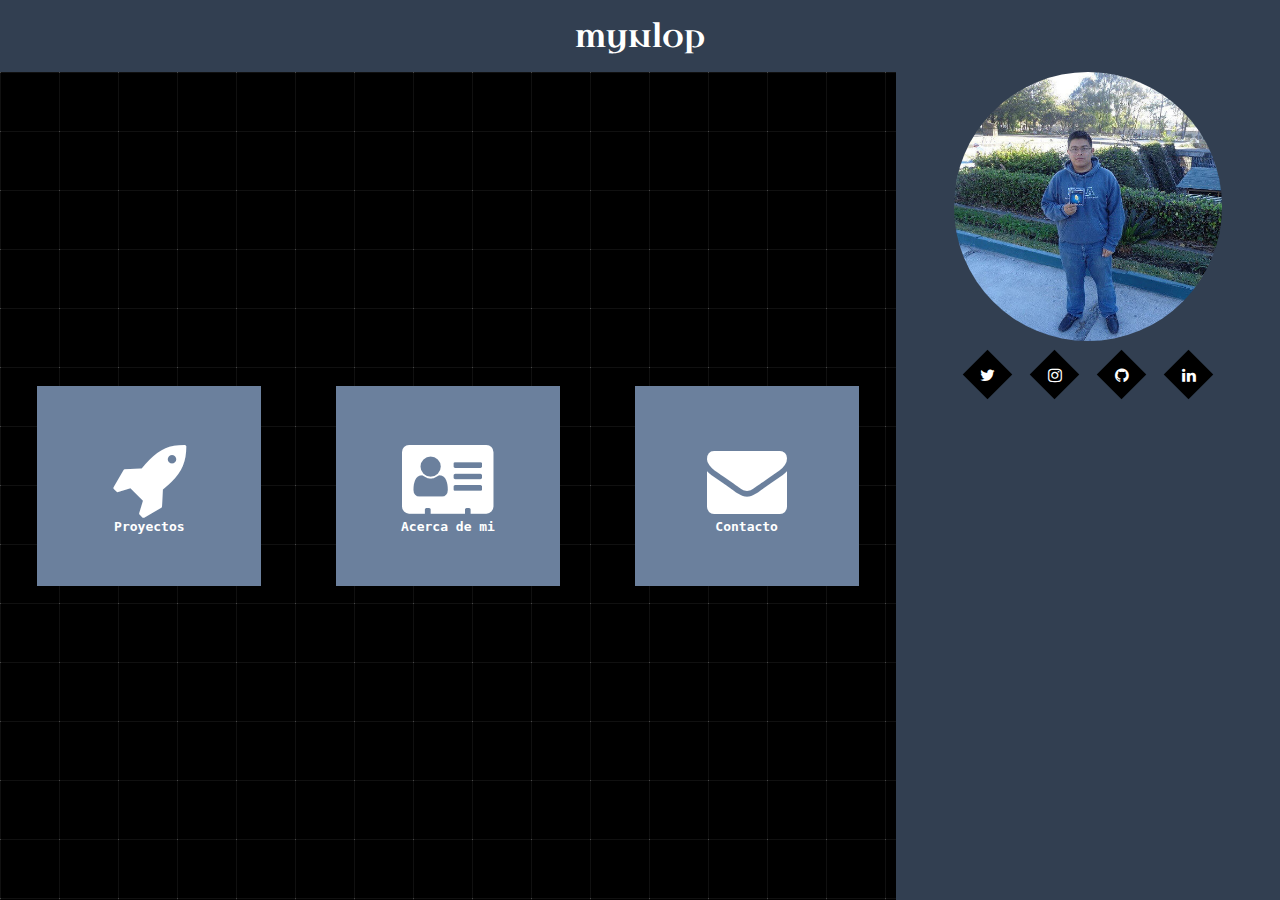
<file: index.html>
<!DOCTYPE html>
<html lang="es">
<head>
    <meta charset="UTF-8">
    <meta name="viewport" content="width=device-width, initial-scale=1.0">
    <meta http-equiv="X-UA-Compatible" content="ie=edge">
    <title>mynlop</title>
    <!--favion-->
    <link rel="icon" href="imagenes/icon.png">
    <!--Import Google Icon Font-->
    <link href="https://fonts.googleapis.com/icon?family=Material+Icons" rel="stylesheet">
    <link href="https://fonts.googleapis.com/css?family=Uncial+Antiqua" rel="stylesheet">
    <!--Import fontawesome-->
    <link rel="stylesheet" href="css/font-awesome.min.css">
    <link type="text/css" rel="stylesheet" href="css/style.css">
    <!--Google  Analytics-->
    <script>
        (function(i,s,o,g,r,a,m){i['GoogleAnalyticsObject']=r;i[r]=i[r]||function(){
        (i[r].q=i[r].q||[]).push(arguments)},i[r].l=1*new Date();a=s.createElement(o),
        m=s.getElementsByTagName(o)[0];a.async=1;a.src=g;m.parentNode.insertBefore(a,m)
        })(window,document,'script','https://www.google-analytics.com/analytics.js','ga');

        ga('create', 'UA-96728108-1', 'auto');
        ga('send', 'pageview');
    </script>
    <!--Termina  Google  Analytics-->
</head>
<body>
    <!--navbar-->
    <div class="head">
        <a href="index.html">mynlop</a>
        <span class="informacion"><i class="fa fa-user-circle fa-2x" aria-hidden="true"></i></span>
    </div>
    <!--termina navbar-->
    <!--body-->
    <div class="pagina">
        <div class="areaTrabajo">
            <div class="carta"><a href="proyectos.html"><i class="fa fa-rocket fa-5x" aria-hidden="true"></i><b>Proyectos</b></a></div>
            <div class="carta"><a href="acerca.html"><i class="fa fa-address-card fa-5x" aria-hidden="true"></i><b>Acerca de mi</b></a></div>
            <div class="carta"><a href="contacto.html"><i class="fa fa-envelope fa-5x" aria-hidden="true"></i><b>Contacto</b></a></div>
        </div>
        <div class="areaInfo ">
            <div class="personal">
                <div class="foto">
                    <img src="imagenes/yo.jpg" alt="Imagen de perfil" width="100%">
                </div>
                <div class="info"></div>
                <ul class="redes">
                    <li><a href="https://twitter.com/@mynor_lop" target="_blank"><i class="fa fa-twitter"></i></a></li>
                    <li><a href="https://www.instagram.com/mynlop15/" target="_blank"><i class="fa fa-instagram"></i></a></li>
                    <li><a href="https://github.com/mynlop" target="_blank"><i class="fa fa-github"></i></a></li>
                    <li><a href="https://www.linkedin.com/in/mynlop" target="_blank"><i class="fa fa-linkedin"></i></a></li>
                </ul>
            </div>
        </div>
    </div>
    <!--termina el body -->

    <script type="text/javascript" src="https://ajax.googleapis.com/ajax/libs/jquery/3.1.1/jquery.min.js"></script>
    <script type="text/javascript" src="js/script.js"></script>
    
</body>
</html>
</file>
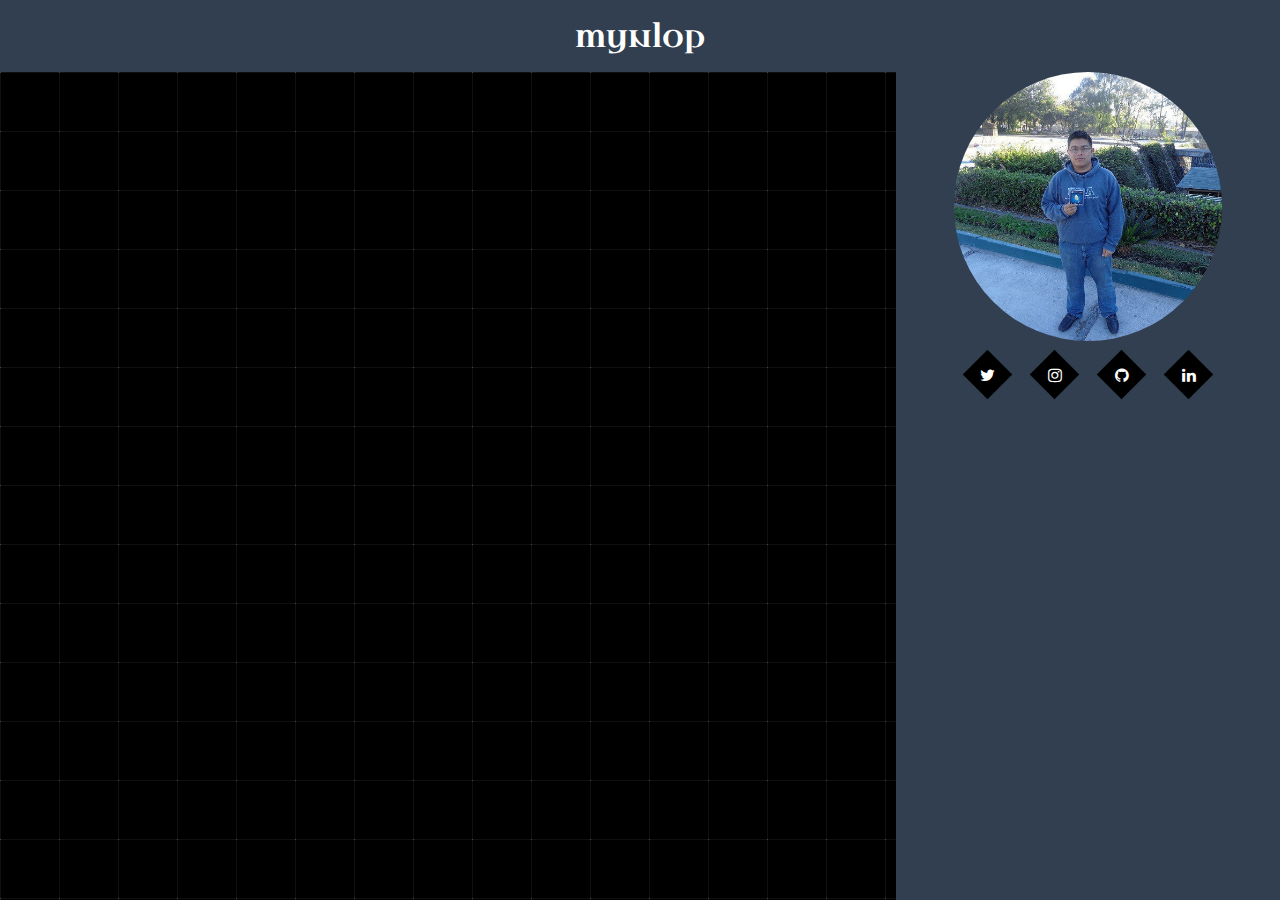
<file: acerca.html>
<!DOCTYPE html>
<html lang="es">
<head>
    <meta charset="UTF-8">
    <meta name="viewport" content="width=device-width, initial-scale=1.0">
    <meta http-equiv="X-UA-Compatible" content="ie=edge">
    <title>mynlop|Sobre mi|</title>
    <!--favion-->
    <link rel="icon" href="imagenes/icon.png">
    <!--Import Google Icon Font-->
    <link href="https://fonts.googleapis.com/icon?family=Material+Icons" rel="stylesheet">
    <link href="https://fonts.googleapis.com/css?family=Uncial+Antiqua" rel="stylesheet">
    <!--Import fontawesome-->
    <link rel="stylesheet" href="css/font-awesome.min.css">
    <link type="text/css" rel="stylesheet" href="css/style.css">
    <!--Google  Analytics-->
    <script>
        (function(i,s,o,g,r,a,m){i['GoogleAnalyticsObject']=r;i[r]=i[r]||function(){
        (i[r].q=i[r].q||[]).push(arguments)},i[r].l=1*new Date();a=s.createElement(o),
        m=s.getElementsByTagName(o)[0];a.async=1;a.src=g;m.parentNode.insertBefore(a,m)
        })(window,document,'script','https://www.google-analytics.com/analytics.js','ga');

        ga('create', 'UA-96728108-1', 'auto');
        ga('send', 'pageview');
    </script>
    <!--Termina  Google  Analytics-->
</head>
<body class="pg-Acerca">
    <!--navbar-->
    <div class="head">
        <a href="index.html">mynlop</a>
        <span class="informacion"><i class="fa fa-user-circle fa-2x" aria-hidden="true"></i></span>
    </div>
    <!--termina navbar-->
    <!--contacto-->
    <div class="pagina">
        <div class="areaTrabajo">
            <div class="acerca"></div>
        </div>
        <div class="areaInfo ">
            <div class="personal">
                <div class="foto">
                    <img src="imagenes/yo.jpg" alt="Imagen de perfil" width="100%">
                </div>
                <div class="info"></div>
                <ul class="redes">
                    <li><a href="https://twitter.com/@mynor_lop" target="_blank"><i class="fa fa-twitter"></i></a></li>
                    <li><a href="https://www.instagram.com/mynlop15/" target="_blank"><i class="fa fa-instagram"></i></a></li>
                    <li><a href="https://github.com/mynlop" target="_blank"><i class="fa fa-github"></i></a></li>
                    <li><a href="https://www.linkedin.com/in/mynlop" target="_blank"><i class="fa fa-linkedin"></i></a></li>
                </ul>
            </div>
        </div>
    </div>
    <!--termina contacto-->

    <script type="text/javascript" src="https://ajax.googleapis.com/ajax/libs/jquery/3.1.1/jquery.min.js"></script>
    <script type="text/javascript" src="js/about.js"></script>
    <script type="text/javascript" src="js/script.js"></script>
    
</body>
</html>
</file>
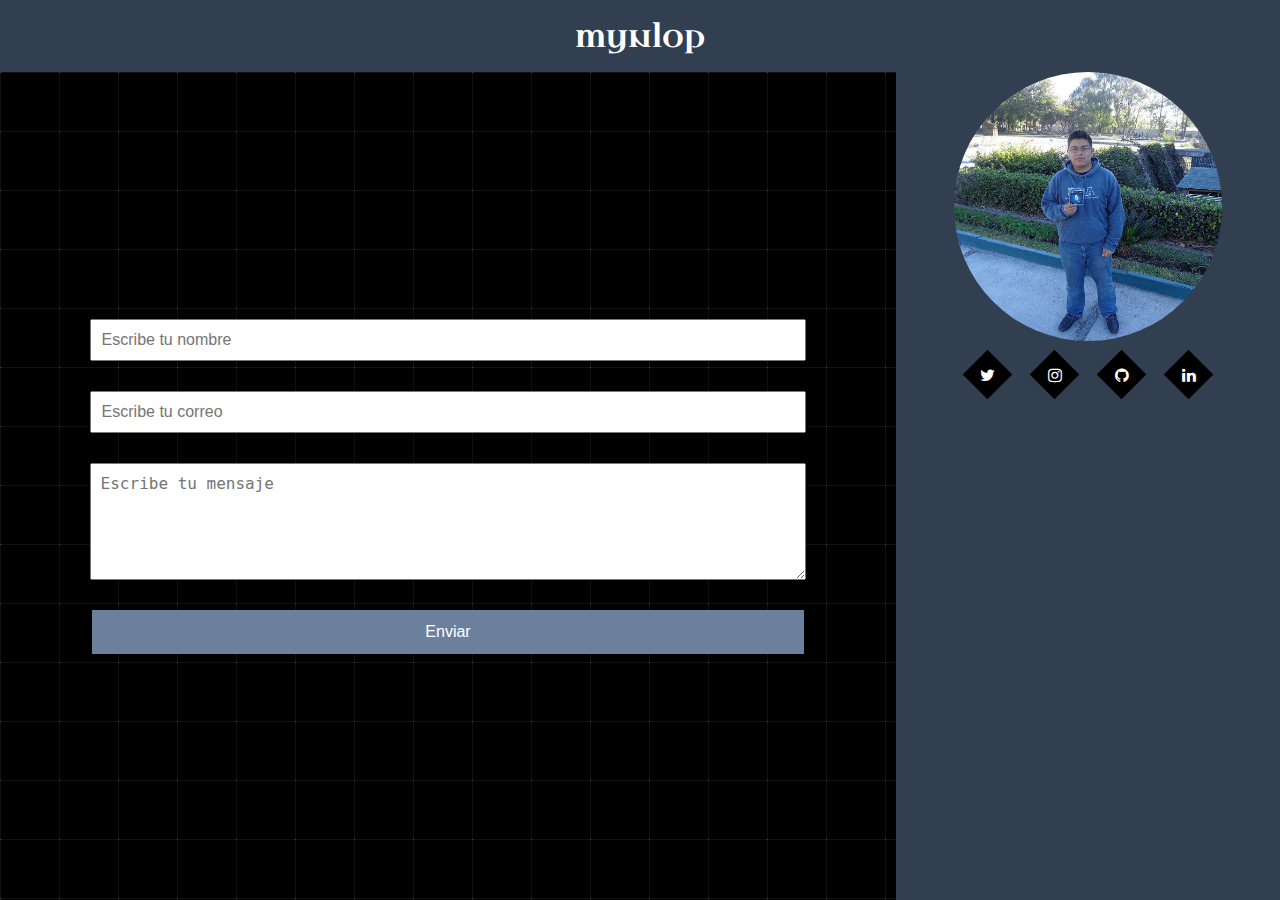
<file: contacto.html>
<!DOCTYPE html>
<html lang="es">
<head>
    <meta charset="UTF-8">
    <meta name="viewport" content="width=device-width, initial-scale=1.0">
    <meta http-equiv="X-UA-Compatible" content="ie=edge">
    <title>mynlop|Contacto|</title>
    <!--favion-->
    <link rel="icon" href="imagenes/icon.png">
    <!--Import Google Icon Font-->
    <link href="https://fonts.googleapis.com/icon?family=Material+Icons" rel="stylesheet">
    <link href="https://fonts.googleapis.com/css?family=Uncial+Antiqua" rel="stylesheet">
    <!--Import fontawesome-->
    <link rel="stylesheet" href="css/font-awesome.min.css">
    <link type="text/css" rel="stylesheet" href="css/style.css">
    <!--Google  Analytics-->
    <script>
        (function(i,s,o,g,r,a,m){i['GoogleAnalyticsObject']=r;i[r]=i[r]||function(){
        (i[r].q=i[r].q||[]).push(arguments)},i[r].l=1*new Date();a=s.createElement(o),
        m=s.getElementsByTagName(o)[0];a.async=1;a.src=g;m.parentNode.insertBefore(a,m)
        })(window,document,'script','https://www.google-analytics.com/analytics.js','ga');

        ga('create', 'UA-96728108-1', 'auto');
        ga('send', 'pageview');
    </script>
    <!--Termina  Google  Analytics-->
</head>
<body>
    <!--navbar-->
    <div class="head">
        <a href="index.html">mynlop</a>
        <span class="informacion"><i class="fa fa-user-circle fa-2x" aria-hidden="true"></i></span>
    </div>
    <!--termina navbar-->
    <!--contacto-->
    <div class="pagina">
        <div class="areaTrabajo">
            <div class="contacto">
                <form action="https://formspree.io/yo.nossse@gmail.com" method="POST">
                    <!--<label for="nombre">Nombre:</label>-->
                    <input type="hidden" name="_subject" value="mynlop.github.io" />
                    <input type="text" name="nombre" placeholder="Escribe tu nombre">
                    <input type="mail" name="correo" placeholder="Escribe tu correo">
                    <textarea name="mensaje" rows="5" placeholder="Escribe tu mensaje"></textarea>
                    <button type="submit" >Enviar</button>
                </form>
            </div>
        </div>
        <div class="areaInfo ">
            <div class="personal">
                <div class="foto">
                    <img src="imagenes/yo.jpg" alt="Imagen de perfil" width="100%">
                </div>
                <div class="info"></div>
                <ul class="redes">
                    <li><a href="https://twitter.com/@mynor_lop" target="_blank"><i class="fa fa-twitter"></i></a></li>
                    <li><a href="https://www.instagram.com/mynlop15/" target="_blank"><i class="fa fa-instagram"></i></a></li>
                    <li><a href="https://github.com/mynlop" target="_blank"><i class="fa fa-github"></i></a></li>
                    <li><a href="https://www.linkedin.com/in/mynlop" target="_blank"><i class="fa fa-linkedin"></i></a></li>
                </ul>
            </div>
        </div>
    </div>
    <!--termina contacto-->

    <script type="text/javascript" src="https://ajax.googleapis.com/ajax/libs/jquery/3.1.1/jquery.min.js"></script>
    <script type="text/javascript" src="js/script.js"></script>
    
</body>
</html>
</file>
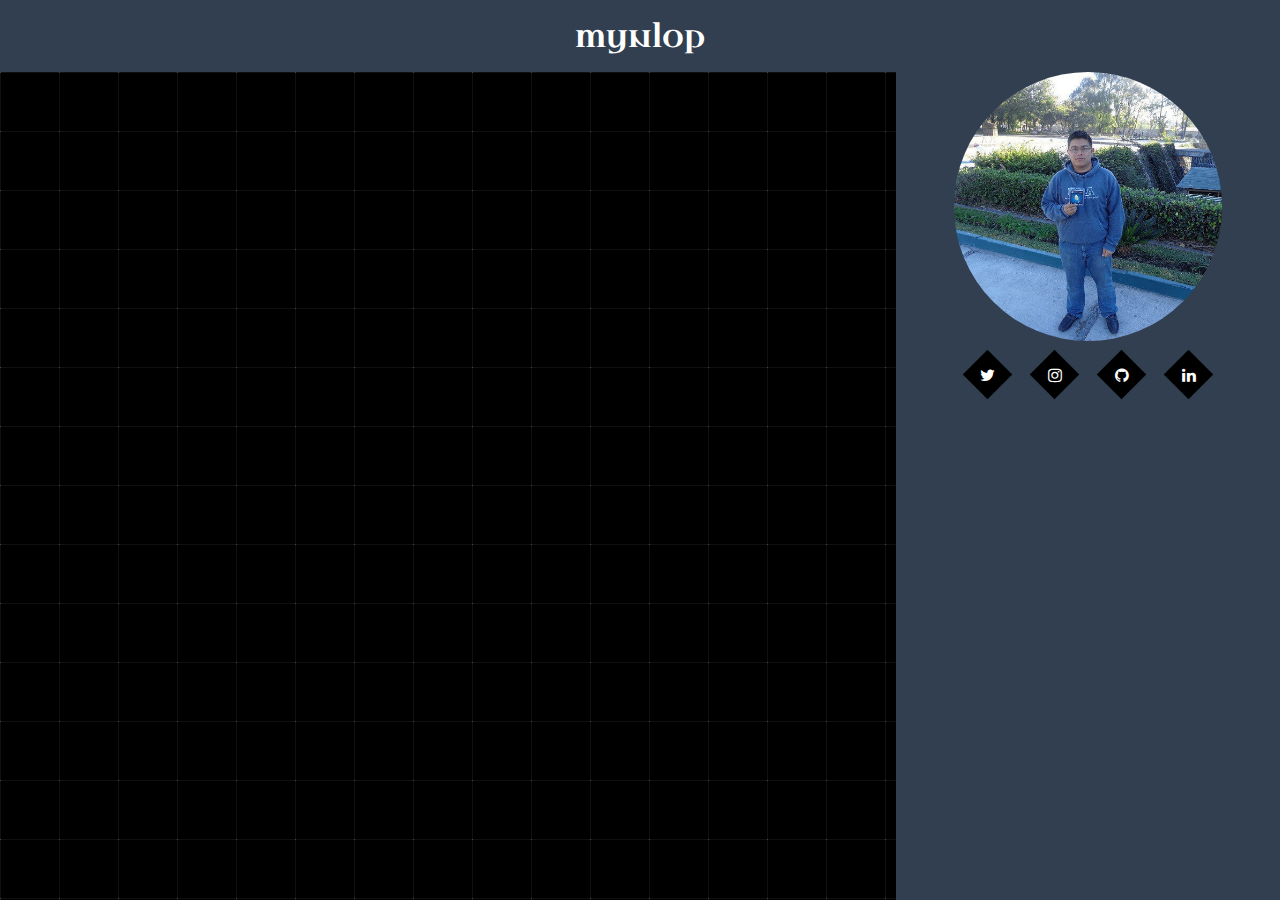
<file: proyectos.html>
<!DOCTYPE html>
<html lang="es">
<head>
    <meta charset="UTF-8">
    <meta name="viewport" content="width=device-width, initial-scale=1.0">
    <meta http-equiv="X-UA-Compatible" content="ie=edge">
    <title>mynlop|Proyectos|</title>
    <!--favion-->
    <link rel="icon" href="imagenes/icon.png">
    <!--Import Google Icon Font-->
    <link href="https://fonts.googleapis.com/icon?family=Material+Icons" rel="stylesheet">
    <link href="https://fonts.googleapis.com/css?family=Uncial+Antiqua" rel="stylesheet">
    <!--Import fontawesome-->
    <link rel="stylesheet" href="css/font-awesome.min.css">
    <link type="text/css" rel="stylesheet" href="css/style.css">
    <!--Google  Analytics-->
    <script>
        (function(i,s,o,g,r,a,m){i['GoogleAnalyticsObject']=r;i[r]=i[r]||function(){
        (i[r].q=i[r].q||[]).push(arguments)},i[r].l=1*new Date();a=s.createElement(o),
        m=s.getElementsByTagName(o)[0];a.async=1;a.src=g;m.parentNode.insertBefore(a,m)
        })(window,document,'script','https://www.google-analytics.com/analytics.js','ga');

        ga('create', 'UA-96728108-1', 'auto');
        ga('send', 'pageview');
    </script>
    <!--Termina  Google  Analytics-->
</head>
<body class="proyectos">
    <!--navbar-->
    <div class="head">
        <a href="index.html">mynlop</a>
        <span class="informacion"><i class="fa fa-user-circle fa-2x" aria-hidden="true"></i></span>
    </div>
    <!--termina navbar-->
    <!--body-->
    <div class="pagina">
        <div class="areaTrabajo">
        </div>
        <div class="areaInfo ">
            <div class="personal">
                <div class="foto">
                    <img src="imagenes/yo.jpg" alt="Imagen de perfil" width="100%">
                </div>
                <div class="info"></div>
                <ul class="redes">
                    <li><a href="https://twitter.com/@mynor_lop" target="_blank"><i class="fa fa-twitter"></i></a></li>
                    <li><a href="https://www.instagram.com/mynlop15/" target="_blank"><i class="fa fa-instagram"></i></a></li>
                    <li><a href="https://github.com/mynlop" target="_blank"><i class="fa fa-github"></i></a></li>
                    <li><a href="https://www.linkedin.com/in/mynlop" target="_blank"><i class="fa fa-linkedin"></i></a></li>
                </ul>
            </div>
            <br>
            <div class="infoProyecto">
                
            </div>
        </div>
    </div>
    <!--termina el body -->

    <script type="text/javascript" src="https://ajax.googleapis.com/ajax/libs/jquery/3.1.1/jquery.min.js"></script>
    <script type="text/javascript" src="js/json.js"></script>
    <script type="text/javascript" src="js/script.js"></script>
    
</body>
</html>
</file>
<file: css/style.css>
body{margin: 0;font-family:monospace;}
/*letra de logo*/
/*@import url('https://fonts.googleapis.com/css?family=Uncial+Antiqua');*/

/*----------------------------header-------------------------------------------------*/
.head a{
    font-family: 'Uncial Antiqua', cursive; 
    font-size: 2em; 
    color: white;
    text-decoration: none;
}
.head{
    display: flex;
    width: 100%;
    height: 8vh;
    background: #323f51;
    justify-content: space-around;
    align-items: center;
    color: white;
}
.informacion{
    display: none;
}

/*---------------------------area de trabajo--------------------------------------------*/
.pagina{
    display: flex;
    height: 92vh;
}
.areaTrabajo {
    background: url('../imagenes/lineas.png') black;
    width: 70%;
    margin: 0;
    padding: 0;
    display: flex;
    align-items: center;
    justify-content: space-around;
    flex-wrap: wrap;
}
.carta{
    width: 25%;
    height: 200px;
    background: #6b809d;
    margin: 10px;
    display: flex;
    justify-content: center;
    align-items: center;
}
.carta:hover{
    background: #5e5851;
}
.carta a{
    display: flex;
    flex-direction: column;
    text-decoration: none;
    color: white;
    text-align: center;
}
.carta img{ width: 90%; cursor: pointer;}

/*---------------------area de informacion------------------------------------------------*/
.areaInfo{
    width: 30%;
    margin: 0;
    padding: 0;
    background: #323f51;
}
.personal{
    display: flex;
    align-items: center;
    justify-content: center;
    flex-direction: column;
}
.foto, .info, .redes{
    width: 70%;
    transition: all ease 0.5s;
}
.foto img{
    border-radius: 50%;
}
.info p{
    color: white;
    text-align: center;
}
.redes{
    display: flex;
    justify-content: space-around;
    list-style: none;
    padding: 0;
}
.redes li{
    background: black;
    padding: 10px;
    transform: rotate(-45deg);
    width: 15px;
    height: 15px;
}
.redes li a{
    color: white;
}
.redes li a i{    transform: rotate(45deg);}

/*---------------Contacto----------------------------------------------------------*/
.contacto{
    width: 80%;
}
.contacto form{
    display: flex;
    flex-direction: column;
}
.contacto form input, .contacto form textarea{
    margin: 15px 0;
    padding: 10px;
    font-size: 16px;
}
.contacto form button{
    background-color: #6b809d;
    color: white;
    border: none;
    padding: 13px;
    font-size: 16px;
    cursor: pointer;
    margin: 15px 2px;
}

/*-------------------proyectos---------------------------*/
.proyectos .areaTrabajo{
    overflow: hidden;
    overflow-y: auto;
    padding: 15px 0;
}

/*------------------------sobre mi-------------------------------*/
.acerca{
    color: white;
    width: 80%;
    /*text-align: center;*/
    height: 95%;
    font-size: 16px;
}
.pg-Acerca .acerca{
    overflow: hidden;
    overflow-y: auto;
    padding: 15px 25px;
}
.conocimientos{
    display: flex;
    flex-wrap: wrap;
    justify-content: space-around;
    font-size: 12px;
}
.caja{
    width: 100px;
    position: relative;
    /*overflow: hidden;*/
    border: 2px solid #000;
    padding: 5px;
    margin: 5px;
}
.caja img{
    transition: 0.5s;
    position: relative;
    right: 0;
    width: 100%;
    filter: grayscale(1);
}
.caja:hover img{ right: 50%; filter: grayscale(0);}
.caja .description{
    transform: perspective(600px) rotateY(-90deg);
    transition: 0.5s;
    /*transform-origin: right center 0;*/
    width: 90%;
    position: absolute;
    left: auto;
    right: 0;
    top: 0;
    height: 100%;
    /*padding: 18px 10px;*/
    background-color:#6b809d;
    text-align: center;
}
.caja:hover .description{
    transform: perspective(600px) rotateY(0deg);
    opacity: 1;
}
/*--------------------estilo scroll--------------------------------*/
/* Let's get this party started */
::-webkit-scrollbar {
    width: 10px;
}
 
/* Track */
::-webkit-scrollbar-track {
    -webkit-box-shadow: inset 0 0 6px rgba(0,0,0,0.3); 
    -webkit-border-radius: 1px;
    border-radius: 1px;
}
 
/* Handle */
::-webkit-scrollbar-thumb {
    -webkit-border-radius: 1px;
    border-radius: 1px;
    background: rgba(250,250,250,0.2); 
    /*-webkit-box-shadow: inset 0 0 6px rgba(255,255,255,0.5); */
}
::-webkit-scrollbar-thumb:window-inactive {
	background: rgba(250,250,250,0.1); 
}
/*----------------------barra lateral de proyectos-----------------------------------*/
.infoProyecto{
    display: none;
    position: relative;
    background: black;
    color: white;
    padding: 10px;
}
.infoProyecto h2{
    text-align: center;
}
.infoProyecto ul{
    display: flex;
    list-style: none;
    justify-content: space-around;
    padding: 0;
}
.infoProyecto ul li{
    background: #5e5851;
    padding: 5px;
}
.cerrarInfo{
    position: absolute;
    right: 47%;
    top: -22px;
    color: white;
    cursor: pointer;
}

/*--------------------------media querys-----------------------------------------*/
@media screen and (max-width:800px){
    .areaTrabajo{
        width: 50%;
        overflow-y: auto;
    }
    .areaInfo{
        width: 50%;
        overflow-y: auto;
    }
    .carta{
        width: 80%;
    }
    .head a{
        font-family: 'Uncial Antiqua', cursive; 
        font-size: 1.5em; 
    }
    .contacto{    
        margin: 15% 0; 
        height: 82%;
    }
    .contacto form input, .contacto form textarea{
        margin: 5px 0;
    }
}
@media screen and (max-width:500px){
    .areaTrabajo{
        width: 100%;
    }
    .areaInfo{
    transition: all ease 0.5s;
    width: 100%;
    left: -100%; 
    /*display: flex;*/
    position: absolute;
    height: 92vh;
    }
    .informacion{
        display: block;
        cursor: pointer;
    }
}
</file>
